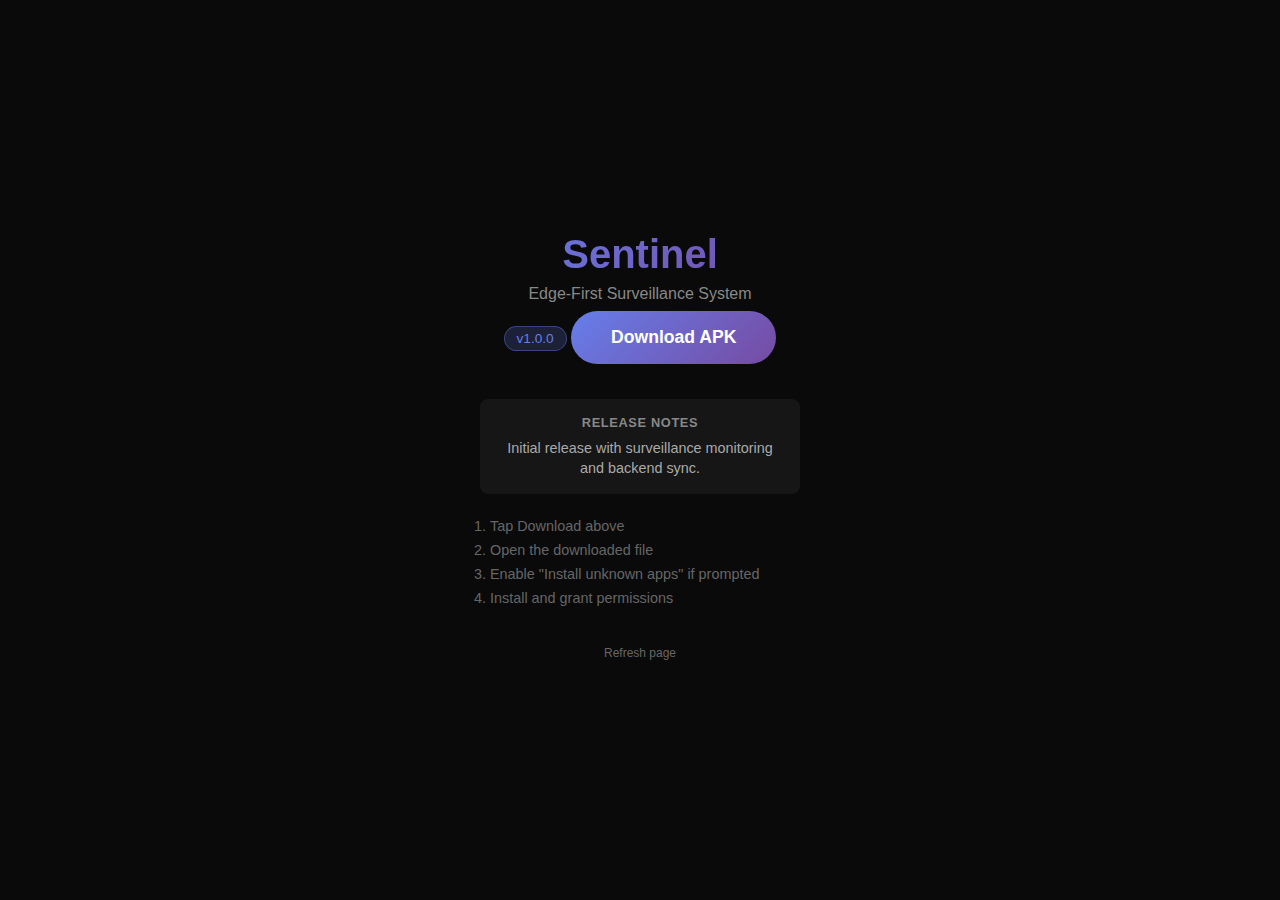
<file: public/index.html>
<!DOCTYPE html>
<html lang="en">
<head>
  <meta charset="UTF-8">
  <meta name="viewport" content="width=device-width, initial-scale=1.0">
  <title>Sentinel - Download</title>
  <style>
    * { margin: 0; padding: 0; box-sizing: border-box; }
    body {
      font-family: -apple-system, BlinkMacSystemFont, 'Segoe UI', Roboto, sans-serif;
      background: #0a0a0a;
      color: #fff;
      min-height: 100vh;
      display: flex;
      align-items: center;
      justify-content: center;
    }
    .container {
      text-align: center;
      padding: 2rem;
    }
    h1 {
      font-size: 2.5rem;
      margin-bottom: 0.5rem;
      background: linear-gradient(135deg, #667eea 0%, #764ba2 100%);
      -webkit-background-clip: text;
      -webkit-text-fill-color: transparent;
    }
    .subtitle {
      color: #888;
      margin-bottom: 0.5rem;
    }
    .version-badge {
      display: inline-block;
      padding: 0.25rem 0.75rem;
      background: rgba(102, 126, 234, 0.2);
      border: 1px solid rgba(102, 126, 234, 0.4);
      border-radius: 20px;
      font-size: 0.85rem;
      color: #667eea;
      margin-bottom: 1.5rem;
    }
    .download-btn {
      display: inline-block;
      padding: 1rem 2.5rem;
      background: linear-gradient(135deg, #667eea 0%, #764ba2 100%);
      color: #fff;
      text-decoration: none;
      border-radius: 50px;
      font-size: 1.1rem;
      font-weight: 600;
      transition: transform 0.2s, box-shadow 0.2s;
    }
    .download-btn:hover {
      transform: translateY(-2px);
      box-shadow: 0 10px 40px rgba(102, 126, 234, 0.4);
    }
    .release-notes {
      margin-top: 1.5rem;
      padding: 1rem;
      background: rgba(255, 255, 255, 0.05);
      border-radius: 8px;
      max-width: 320px;
      margin-left: auto;
      margin-right: auto;
    }
    .release-notes h3 {
      font-size: 0.8rem;
      color: #888;
      text-transform: uppercase;
      letter-spacing: 0.05em;
      margin-bottom: 0.5rem;
    }
    .release-notes p {
      font-size: 0.9rem;
      color: #aaa;
      line-height: 1.4;
    }
    .instructions {
      margin-top: 1.5rem;
      color: #666;
      font-size: 0.9rem;
      max-width: 300px;
      margin-left: auto;
      margin-right: auto;
    }
    .instructions li {
      margin: 0.5rem 0;
      text-align: left;
    }
    .refresh-btn {
      background: none;
      border: none;
      color: #666;
      font-size: 0.75rem;
      cursor: pointer;
      margin-top: 1.5rem;
      padding: 0.5rem 1rem;
      transition: color 0.2s;
    }
    .refresh-btn:hover {
      color: #888;
    }
  </style>
</head>
<body>
  <div class="container">
    <h1>Sentinel</h1>
    <p class="subtitle">Edge-First Surveillance System</p>
    <div class="version-badge" id="version">Loading...</div>
    <a href="sentinel.apk" class="download-btn">Download APK</a>
    <div class="release-notes">
      <h3>Release Notes</h3>
      <p id="release-notes">Loading...</p>
    </div>
    <ol class="instructions">
      <li>Tap Download above</li>
      <li>Open the downloaded file</li>
      <li>Enable "Install unknown apps" if prompted</li>
      <li>Install and grant permissions</li>
    </ol>
    <button class="refresh-btn" onclick="location.reload(true)">Refresh page</button>
  </div>
  <script>
    fetch('version.json?t=' + Date.now())
      .then(r => r.json())
      .then(data => {
        document.getElementById('version').textContent = 'v' + data.versionName;
        document.getElementById('release-notes').textContent = data.releaseNotes;
      })
      .catch(() => {
        document.getElementById('version').textContent = 'v1.0.0';
        document.getElementById('release-notes').textContent = 'Latest release';
      });
  </script>
</body>
</html>
</file>
